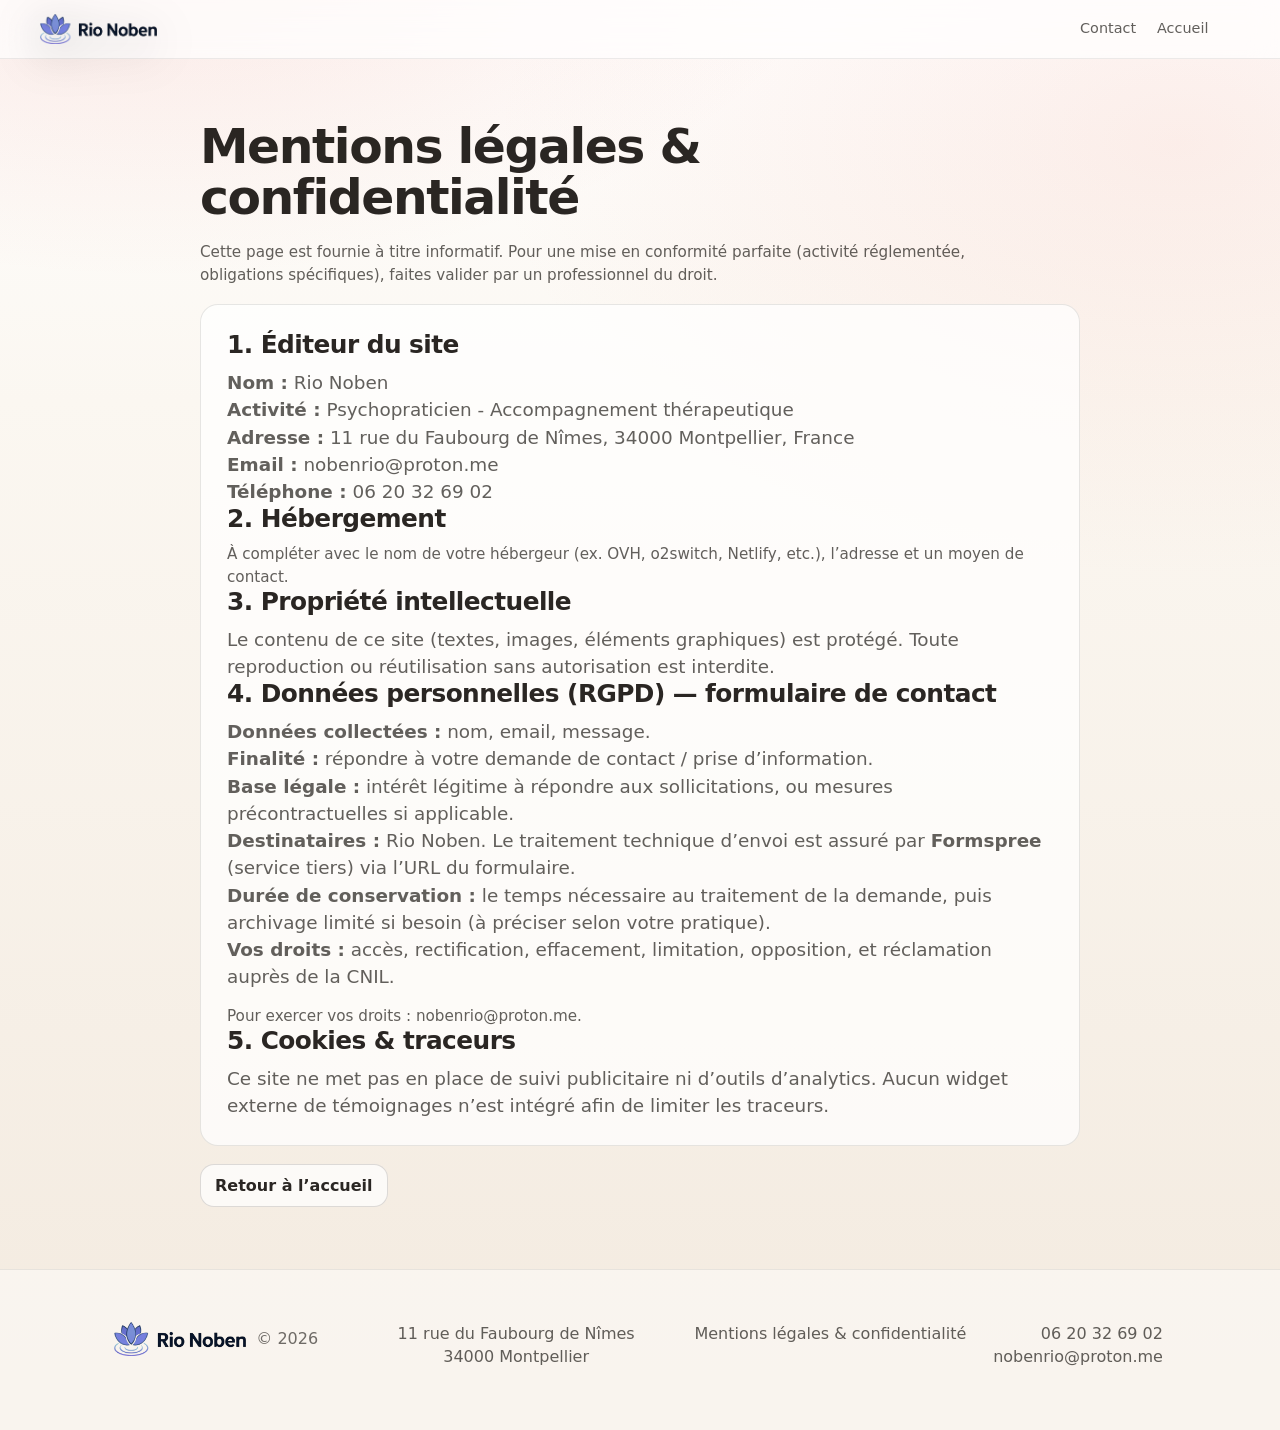
<file: mentions-legales.html>
<!doctype html>
<html lang="fr">
  <head>
    <meta charset="utf-8" />
    <meta name="viewport" content="width=device-width, initial-scale=1, viewport-fit=cover" />
    <title>Mentions légales & confidentialité — Rio Noben</title>
    <meta name="robots" content="index,follow" />
    <meta name="referrer" content="strict-origin-when-cross-origin" />
    <meta
      name="description"
      content="Mentions légales et politique de confidentialité (RGPD) du site de Rio Noben."
    />
    <link rel="icon" href="./assets/logo2.png" type="image/png" sizes="any" />
    <link rel="apple-touch-icon" href="./assets/logo2.png" />
    <link rel="canonical" href="https://rio-therapie.fr/mentions-legales.html" />
    <meta property="og:type" content="website" />
    <meta property="og:locale" content="fr_FR" />
    <meta property="og:title" content="Mentions légales &amp; confidentialité — Rio Noben" />
    <meta
      property="og:description"
      content="Mentions légales et politique de confidentialité (RGPD) du site de Rio Noben."
    />
    <meta property="og:url" content="https://rio-therapie.fr/mentions-legales.html" />
    <meta property="og:image" content="https://rio-therapie.fr/assets/logo.png" />
    <meta property="og:image:alt" content="Rio Noben" />
    <meta name="twitter:card" content="summary" />
    <meta name="twitter:image" content="https://rio-therapie.fr/assets/logo.png" />
    <meta name="twitter:title" content="Mentions légales &amp; confidentialité — Rio Noben" />
    <meta
      name="twitter:description"
      content="Mentions légales et politique de confidentialité (RGPD) du site de Rio Noben."
    />
    <link rel="stylesheet" href="./styles.css" />
  </head>
  <body>
    <a class="skip" href="#main">Aller au contenu</a>

    <header class="site-header">
      <div class="container">
        <nav class="nav" aria-label="Navigation principale">
          <a class="brand" href="./index.html#page-top" aria-label="Retour à l’accueil">
            <picture class="site-img">
              <source srcset="./assets/logo.png" type="image/png" />
              <source srcset="./assets/logo.avif" type="image/avif" />
              <source srcset="./assets/logo.webp" type="image/webp" />
              <source srcset="./assets/logo.jpeg" type="image/jpeg" />
              <source srcset="./assets/logo.jpg" type="image/jpeg" />
              <img class="logo" src="./assets/logo.png" alt="Rio Noben" />
            </picture>
          </a>
          <div class="menu" style="justify-content: flex-end">
            <div class="menu-links" style="justify-content: flex-end">
              <a class="nav-link" href="./index.html#contact">Contact</a>
              <a class="nav-link" href="./index.html">Accueil</a>
            </div>
          </div>
        </nav>
      </div>
    </header>

    <main id="main">
      <section class="section">
        <div class="container" style="max-width: 880px">
          <div class="section-head">
            <h1 style="font-size: var(--fs-h2)">Mentions légales &amp; confidentialité</h1>
            <p class="fine">
              Cette page est fournie à titre informatif. Pour une mise en conformité parfaite (activité réglementée,
              obligations spécifiques), faites valider par un professionnel du droit.
            </p>
          </div>

          <div class="card" style="padding: clamp(18px, 3vw, 26px)">
            <h2 style="font-size: var(--fs-3)">1. Éditeur du site</h2>
            <p>
              <strong>Nom :</strong> Rio Noben<br />
              <strong>Activité :</strong> Psychopraticien - Accompagnement thérapeutique<br />
              <strong>Adresse :</strong> 11 rue du Faubourg de Nîmes, 34000 Montpellier, France<br />
              <strong>Email :</strong> <a href="mailto:nobenrio@proton.me">nobenrio@proton.me</a><br />
              <strong>Téléphone :</strong> <a href="tel:+33620326902">06 20 32 69 02</a>
            </p>

            <h2 style="font-size: var(--fs-3)">2. Hébergement</h2>
            <p class="fine">
              À compléter avec le nom de votre hébergeur (ex. OVH, o2switch, Netlify, etc.), l’adresse et un moyen de
              contact.
            </p>

            <h2 style="font-size: var(--fs-3)">3. Propriété intellectuelle</h2>
            <p>
              Le contenu de ce site (textes, images, éléments graphiques) est protégé. Toute reproduction ou
              réutilisation sans autorisation est interdite.
            </p>

            <h2 style="font-size: var(--fs-3)">4. Données personnelles (RGPD) — formulaire de contact</h2>
            <p>
              <strong>Données collectées :</strong> nom, email, message.<br />
              <strong>Finalité :</strong> répondre à votre demande de contact / prise d’information.<br />
              <strong>Base légale :</strong> intérêt légitime à répondre aux sollicitations, ou mesures précontractuelles
              si applicable.<br />
              <strong>Destinataires :</strong> Rio Noben. Le traitement technique d’envoi est assuré par
              <strong>Formspree</strong> (service tiers) via l’URL du formulaire.<br />
              <strong>Durée de conservation :</strong> le temps nécessaire au traitement de la demande, puis archivage
              limité si besoin (à préciser selon votre pratique).<br />
              <strong>Vos droits :</strong> accès, rectification, effacement, limitation, opposition, et réclamation
              auprès de la CNIL.
            </p>
            <p class="fine">
              Pour exercer vos droits : <a href="mailto:nobenrio@proton.me">nobenrio@proton.me</a>.
            </p>

            <h2 style="font-size: var(--fs-3)">5. Cookies &amp; traceurs</h2>
            <p>
              Ce site ne met pas en place de suivi publicitaire ni d’outils d’analytics. Aucun widget externe de
              témoignages n’est intégré afin de limiter les traceurs.
            </p>
          </div>

          <div class="domaines-cta" style="justify-content: flex-start; margin-top: 18px">
            <a class="button button--secondary" href="./index.html">Retour à l’accueil</a>
          </div>
        </div>
      </section>
    </main>

    <footer class="site-footer">
      <div class="container">
        <div class="footer-row">
          <div class="footer-col footer-col--brand">
            <picture class="site-img">
              <source srcset="./assets/logo.png" type="image/png" />
              <source srcset="./assets/logo.avif" type="image/avif" />
              <source srcset="./assets/logo.webp" type="image/webp" />
              <source srcset="./assets/logo.jpeg" type="image/jpeg" />
              <source srcset="./assets/logo.jpg" type="image/jpeg" />
              <img class="footer-logo" src="./assets/logo.png" alt="Rio Noben" loading="lazy" />
            </picture>
            <span class="footer-year">© <span id="year"></span></span>
          </div>
          <div class="footer-col">11 rue du Faubourg de Nîmes<br />34000 Montpellier</div>
          <div class="footer-col"><a href="./mentions-legales.html" aria-current="page">Mentions légales &amp; confidentialité</a></div>
          <div class="footer-col">
            <a href="tel:+33620326902">06 20 32 69 02</a><br />
            <a href="mailto:nobenrio@proton.me">nobenrio@proton.me</a><br />
          </div>
        </div>
      </div>
    </footer>

    <script defer src="./main.js"></script>
  </body>
</html>
</file>
<file: styles.css>
:root {
  --bg0: #ffffff;
  --bg1: #fbf7f1;
  --bg2: #f3eadf;
  --text: rgba(24, 20, 16, 0.92);
  --muted: rgba(24, 20, 16, 0.68);
  --muted2: rgba(24, 20, 16, 0.56);
  --surface: rgba(255, 255, 255, 0.72);
  --surface2: rgba(255, 255, 255, 0.88);
  --border: rgba(24, 20, 16, 0.12);
  --shadow: 0 22px 70px rgba(24, 20, 16, 0.12);
  --radius: 18px;
  --radius-sm: 14px;
  --max: 1120px;
  --accent: #e67e6b;
  --accent2: #f09384;
  --ring: 0 0 0 4px rgba(230, 126, 107, 0.28);
  --sage: #bcc6af;
  --sage-gradient: linear-gradient(
    195deg,
    #bcc6af 0%,
    #bcc6af 35%,
    rgba(188, 198, 175, 0.82) 72%,
    rgba(188, 198, 175, 0.76) 100%
  );
  /* Wix-style page base (adjust --wst-base-1-color to match your design system) */
  --wst-base-1-color: var(--bg0);

  /* Typography */
  --font-sans: "Instrument Sans", ui-sans-serif, system-ui, -apple-system, "Segoe UI", Roboto, Arial, sans-serif;
  --fs-0: 0.95rem;
  --fs-1: 1.15rem;
  --fs-2: 1.25rem;
  --fs-3: 1.55rem;
  /* Display h1: ~30px (1.875rem) phone → ~80px (5rem) large screens */
  --fs-h1: clamp(1.7rem, 0.26rem + 5.4vw, 4.25rem);
  /* Section h2: clear step under h1, fluid between phone and desktop */
  --fs-h2: clamp(1.75rem, 1.08rem + 2.6vw, 3.05rem);
  --lh-body: 1.52;
  --lh-head: 1.15;
}

* {
  box-sizing: border-box;
}

html {
  scroll-behavior: smooth;
  scroll-padding-top: clamp(84px, 11vw, 104px);
  font-family: var(--font-sans);
  width: 100%;
  max-width: 100%;
  overflow-x: clip;
}

html,
body {
  margin: 0;
  padding: 0;
  width: 100%;
  max-width: 100%;
}

body {
  min-height: 100%;
  color: var(--text);
  font-family: var(--font-sans);
  line-height: var(--lh-body);
  font-size: 16px;
  background: radial-gradient(1200px 700px at 12% -10%, rgba(230, 126, 107, 0.22), transparent 60%),
    radial-gradient(1100px 700px at 92% 10%, rgba(240, 160, 144, 0.16), transparent 62%),
    linear-gradient(180deg, var(--bg0), var(--bg1) 28%, var(--bg2));
}

main {
  display: block;
  width: 100%;
  max-width: 100%;
}

/* Global type rhythm */
h1,
h2,
h3 {
  font-family: var(--font-sans);
  color: var(--text);
  letter-spacing: -0.02em;
  margin: 0 0 10px;
}

h1 {
  font-size: var(--fs-h1);
  font-weight: 700;
  line-height: 1.05;
  letter-spacing: -0.03em;
}

h2 {
  font-size: var(--fs-h2);
  font-weight: 600;
  line-height: 1.12;
  letter-spacing: -0.022em;
}

h3 {
  font-size: var(--fs-2);
  font-weight: 650;
  line-height: var(--lh-head);
}

p {
  margin: 0 0 14px;
  font-size: var(--fs-1);
  line-height: 1.48;
}

.fine {
  font-size: var(--fs-0);
  color: var(--muted2);
}

img {
  max-width: 100%;
  height: auto;
}

/* Keeps layout identical when <img> is wrapped in <picture> (format fallbacks). */
picture.site-img {
  display: contents;
}

a {
  color: inherit;
  text-decoration: none;
}

a:hover {
  text-decoration: underline;
}

.container {
  width: min(calc(100% - 40px), var(--max));
  margin-inline: auto;
}

/* Hero: un peu plus de largeur utile (moins de marge latérale), intro + carte alignées */
.hero .container {
  width: min(calc(100% - 24px), var(--max));
}

/* Header: pleine largeur écran, gouttières latérales + encoches (safe-area) */
.site-header .container {
  width: 100%;
  max-width: none;
  margin-inline: 0;
  padding-left: max(env(safe-area-inset-left, 0px), clamp(14px, 4vw, 40px));
  padding-right: max(env(safe-area-inset-right, 0px), clamp(14px, 4vw, 40px));
  box-sizing: border-box;
}

.skip {
  position: absolute;
  left: -999px;
  top: 10px;
  padding: 10px 12px;
  background: #fff;
  color: #000;
  border-radius: 10px;
  z-index: 9999;
}

.skip:focus {
  left: 10px;
}

.site-header {
  position: sticky;
  top: 0;
  z-index: 50;
  backdrop-filter: blur(14px);
  -webkit-backdrop-filter: blur(14px);
  background: rgba(255, 255, 255, 0.7);
  border-bottom: 1px solid rgba(24, 20, 16, 0.08);
  transition: box-shadow 150ms ease;
  padding-inline: 0;
}

.site-header.is-elevated {
  box-shadow: 0 14px 38px rgba(0, 0, 0, 0.35);
}

.nav {
  display: flex;
  flex-wrap: wrap;
  align-items: center;
  justify-content: flex-start;
  width: 100%;
  row-gap: 10px;
  padding: 10px 0;
  min-width: 0;
}

.brand {
  display: inline-flex;
  align-items: center;
  gap: 0;
  flex-shrink: 0;
  margin: 0;
  padding: 0;
}

.logo {
  height: 32px;
  width: auto;
  display: block;
  filter: drop-shadow(0 10px 24px rgba(0, 0, 0, 0.35));
}

.burger {
  display: none;
  border: 1px solid rgba(24, 20, 16, 0.12);
  background: rgba(255, 255, 255, 0.7);
  color: var(--text);
  border-radius: 14px;
  padding: 10px 12px;
  cursor: pointer;
  flex-shrink: 0;
  margin-left: auto;
}

.burger:focus-visible {
  outline: none;
  box-shadow: var(--ring);
}

.menu {
  display: flex;
  align-items: center;
  /* Grows to the right edge; .menu-links shares width between nav items (not empty margin) */
  flex: 1 1 auto;
  justify-content: flex-start;
  gap: clamp(12px, 1.8vw, 24px);
  flex-wrap: nowrap;
  white-space: nowrap;
  min-width: 0;
  overflow: visible;
  margin-left: clamp(8px, 1.5vw, 18px);
  /* Horizontal breathing room for the nav row only (not the whole header strip) */
  padding-inline: clamp(12px, 2vw, 28px);
}

.menu::-webkit-scrollbar {
  width: 0;
  height: 0;
}

.menu-links {
  display: flex;
  align-items: center;
  /* Grow + distribute: extra width becomes even spacing between items (fluid header) */
  flex: 1 1 auto;
  justify-content: space-between;
  gap: clamp(4px, 0.7vw, 16px);
  flex-wrap: nowrap;
  min-width: 0;
  /* visible: required so .menu-dropdown panel (position:absolute) is not clipped */
  overflow: visible;
}

.menu-aside {
  display: flex;
  align-items: center;
  gap: clamp(4px, 0.9vw, 10px);
  flex-shrink: 0;
}

.menu-links > a,
.menu-dropdown__trigger {
  box-sizing: border-box;
  height: 40px;
  padding: 0 6px;
  border-radius: 12px;
  color: var(--muted);
  text-decoration: none;
  white-space: nowrap;
  font-family: var(--font-sans);
  font-size: var(--fs-0);
  font-weight: 400;
  line-height: 1.2;
  letter-spacing: normal;
  display: inline-flex;
  align-items: center;
  justify-content: flex-start;
  transition: background 120ms ease, color 120ms ease;
}

.menu-links > a:hover,
.menu-dropdown:hover > .menu-dropdown__trigger,
.menu-dropdown__trigger:hover {
  background: rgba(24, 20, 16, 0.04);
  color: var(--text);
}

.menu-dropdown {
  position: relative;
  display: flex;
  align-items: center;
  align-self: stretch;
}

/* Invisible hover bridge: keeps dropdown open when moving cursor toward the panel */
@media (min-width: 1101px) {
  .menu-dropdown::after {
    content: "";
    position: absolute;
    left: 0;
    width: 100%;
    top: 100%;
    height: 14px;
    z-index: 119;
  }
}

.menu-dropdown__trigger {
  appearance: none;
  -webkit-appearance: none;
  margin: 0;
  border: none;
  background: transparent;
  cursor: pointer;
  text-align: left;
  -webkit-tap-highlight-color: transparent;
}

.menu-dropdown__trigger:focus-visible {
  outline: none;
  box-shadow: var(--ring);
}

.menu-dropdown__panel {
  position: absolute;
  top: calc(100% + 10px);
  left: 0;
  min-width: min(300px, calc(100vw - 40px));
  max-width: min(360px, calc(100vw - 32px));
  padding: 6px;
  border-radius: 12px;
  background: rgba(255, 255, 255, 0.98);
  border: 1px solid rgba(24, 20, 16, 0.1);
  box-shadow: 0 16px 44px rgba(24, 20, 16, 0.14);
  z-index: 120;
  opacity: 0;
  visibility: hidden;
  pointer-events: none;
  transition: opacity 120ms ease, visibility 120ms ease;
}

.menu-dropdown:hover .menu-dropdown__panel,
.menu-dropdown:focus-within .menu-dropdown__panel {
  opacity: 1;
  visibility: visible;
  pointer-events: auto;
}

.menu-dropdown__item {
  display: flex;
  flex-direction: column;
  align-items: flex-start;
  gap: 3px;
  min-height: auto;
  padding: 10px 12px;
  border-radius: 10px;
  color: var(--text);
  text-decoration: none;
  font-size: var(--fs-0);
  font-weight: inherit;
  white-space: normal;
  line-height: 1.35;
}

.menu-dropdown__item:hover {
  background: rgba(24, 20, 16, 0.06);
  color: var(--text);
}

.menu-dropdown__item-title {
  font-weight: 500;
  color: var(--text);
}

.menu-dropdown__item-desc {
  font-size: 0.88rem;
  font-weight: 400;
  line-height: 1.35;
  color: var(--muted);
}

.menu-dropdown__item:hover .menu-dropdown__item-desc {
  color: var(--muted);
}

.site-header .menu-aside a.button--primary,
.site-header .menu-aside .button.button--primary {
  background: #e67e6b;
  border-color: rgba(200, 95, 78, 0.55);
  color: #fff;
}

.site-header .menu-aside a.button--primary:hover,
.site-header .menu-aside .button.button--primary:hover {
  background: #d96a56;
  border-color: rgba(180, 80, 65, 0.6);
  color: #fff;
}

.header-contact-icons {
  display: inline-flex;
  align-items: center;
  gap: 2px;
}

.header-contact-trigger {
  position: relative;
}

.header-contact-btn {
  display: inline-flex;
  align-items: center;
  justify-content: center;
  width: 40px;
  height: 40px;
  padding: 0;
  border: none;
  border-radius: 12px;
  background: transparent;
  color: var(--muted);
  cursor: pointer;
  transition: background 120ms ease, color 120ms ease;
  text-decoration: none;
}

.header-contact-btn:hover,
.header-contact-trigger:hover .header-contact-btn,
.header-contact-trigger:focus-within .header-contact-btn {
  background: rgba(24, 20, 16, 0.06);
  color: var(--text);
}

.header-contact-btn:focus-visible {
  outline: none;
  box-shadow: var(--ring);
}

.header-contact-btn svg {
  flex-shrink: 0;
}

.header-popover {
  position: absolute;
  top: calc(100% + 8px);
  left: 50%;
  transform: translateX(-50%);
  width: max-content;
  max-width: min(280px, calc(100vw - 40px));
  padding: 14px 16px;
  border-radius: 14px;
  background: rgba(255, 255, 255, 0.98);
  border: 1px solid rgba(24, 20, 16, 0.12);
  box-shadow: 0 18px 48px rgba(24, 20, 16, 0.16);
  font-size: var(--fs-0);
  line-height: 1.45;
  text-align: left;
  white-space: normal;
  opacity: 0;
  visibility: hidden;
  pointer-events: none;
  transition: opacity 140ms ease, visibility 140ms ease;
  z-index: 100;
}

.header-contact-trigger:hover .header-popover,
.header-contact-trigger:focus-within .header-popover {
  opacity: 1;
  visibility: visible;
  pointer-events: auto;
}

.header-contact-trigger:first-child .header-popover {
  left: 0;
  transform: none;
}

.header-contact-trigger:last-child .header-popover {
  left: auto;
  right: 0;
  transform: none;
}

.header-popover p {
  margin: 0 0 8px;
  font-size: var(--fs-0);
  line-height: 1.45;
  color: var(--text);
  user-select: text;
}

.header-popover p:last-child {
  margin-bottom: 0;
}

.header-popover a {
  color: var(--text);
  font-weight: 600;
  text-decoration: underline;
  text-decoration-color: rgba(24, 20, 16, 0.35);
  text-underline-offset: 3px;
}

.header-popover a:hover {
  color: var(--text);
  text-decoration-color: rgba(24, 20, 16, 0.55);
}

.button {
  display: inline-flex;
  align-items: center;
  justify-content: center;
  gap: 10px;
  padding: 11px 14px;
  border-radius: 14px;
  border: 1px solid rgba(24, 20, 16, 0.14);
  background: rgba(255, 255, 255, 0.72);
  color: var(--text);
  font-weight: 600;
  font-family: inherit;
  font-size: 1rem;
  line-height: 1.2;
  text-decoration: none;
  cursor: pointer;
  transition: transform 120ms ease, background 120ms ease, border-color 120ms ease;
}

button.button {
  appearance: none;
  -webkit-appearance: none;
}

.menu-aside .button {
  height: 40px;
  padding: 0 6px;
  font-size: var(--fs-0);
  display: inline-flex;
  align-items: center;
}

/* Header: tighten spacing before burger breakpoint */
@media (max-width: 1280px) {
  .menu-links > a,
  .menu-dropdown__trigger,
  .menu-aside .button {
    height: 38px;
    padding: 0 6px;
    font-size: 0.9rem;
  }

  .header-contact-btn {
    width: 38px;
    height: 38px;
  }

  .logo {
    height: 30px;
  }
}

@media (max-width: 1100px) {
  .logo {
    height: 28px;
  }
}

.button:hover {
  text-decoration: none;
  background: rgba(255, 255, 255, 0.88);
  transform: translateY(-1px);
}

.button:focus-visible {
  outline: none;
  box-shadow: var(--ring);
}

.button--primary {
  border-color: rgba(200, 95, 78, 0.55);
  background: #e67e6b;
  color: #fff;
}

.button.button--primary:hover {
  background: #d96a56;
  border-color: rgba(180, 80, 65, 0.6);
  transform: translateY(-1px);
}

.button--ghost {
  background: transparent;
}

.hero {
  width: 100%;
  max-width: 100%;
  padding: 70px 0 clamp(56px, 9vw, 96px);
}

.hero-intro {
  padding-bottom: clamp(18px, 2.8vw, 28px);
}

.hero-intro__title {
  margin: 0;
  font-weight: 500;
}

.hero-intro__subtitle {
  margin: 0;
  font-size: var(--fs-h2);
  font-weight: 400;
  line-height: 1.12;
  letter-spacing: -0.022em;
  color: #5c6a72;
}

.hero-banner-wrap {
  position: relative;
  width: 100%;
  max-width: 100%;
  margin-left: 0;
  margin-right: 0;
  overflow: visible;
}

.hero-banner--full {
  border-radius: 0;
}

.hero-banner__img {
  width: 100%;
  max-width: 100%;
  height: clamp(320px, 42vw, 520px);
  object-fit: cover;
  display: block;
}

.hero-banner__card-wrap {
  position: absolute;
  inset: 0;
  display: flex;
  align-items: flex-end;
  justify-content: flex-start;
  pointer-events: none;
}

.hero-banner__card-inner {
  width: 100%;
  display: flex;
  justify-content: flex-start;
  align-items: flex-end;
  pointer-events: none;
}

/* Largeur / marge basées sur le bandeau (100%), pas 100vw — évite le débordement avec barre de défilement */
.hero-banner__card-inner.container {
  width: min(calc(100% - 16px), var(--max));
  margin-left: max(0px, calc((100% - min(calc(100% - 16px), var(--max))) / 4 - 30px));
  margin-right: auto;
  padding-left: 0;
  padding-right: 0;
}

.hero-floating-card {
  pointer-events: auto;
  max-width: min(484px, calc(96% * 1.1));
  min-height: clamp(148px, 20.95vw, 210px);
  margin: 0;
  transform: translateY(8%);
  box-shadow: var(--shadow);
  background: #fbf5eb;
  border: 1px solid rgba(24, 20, 16, 0.08);
  border-radius: var(--radius);
  padding: clamp(32px, 5.2vw, 48px);
  display: flex;
  flex-direction: column;
  justify-content: center;
  z-index: 2;
}

.hero-floating-card p {
  margin: 0;
  color: var(--muted);
  font-size: var(--fs-1);
  line-height: 1.48;
}

.hero-floating-card p + p {
  margin-top: 12px;
}

.hero-floating-card__cta {
  margin-top: 14px;
}

.pill {
  display: inline-flex;
  align-items: center;
  gap: 10px;
  margin: 0 0 16px;
  padding: 8px 12px;
  border: 1px solid rgba(255, 255, 255, 0.14);
  background: rgba(255, 255, 255, 0.05);
  border-radius: 999px;
  color: var(--muted);
  font-size: 0.95rem;
}

.hero-kicker {
  margin: 0 0 12px;
  color: var(--muted);
  font-weight: 600;
  letter-spacing: 0.01em;
}

.kpi-grid {
  display: grid;
  grid-template-columns: repeat(2, minmax(0, 1fr));
  gap: 12px;
}

.kpi {
  border-radius: var(--radius-sm);
  border: 1px solid rgba(24, 20, 16, 0.1);
  background: rgba(255, 255, 255, 0.7);
  padding: 12px 12px;
}

.kpi strong {
  display: block;
  font-size: 1.1rem;
}

.kpi span {
  display: block;
  color: var(--muted2);
  font-size: 0.95rem;
  margin-top: 2px;
}

.section {
  padding: 62px 0;
}

.hero + .section {
  padding-top: clamp(88px, 12vw, 140px);
}

/* « Qui suis je ? » — fond 6.avif sur #qui, assourdi / éclairci par filtres */
.section--qui {
  position: relative;
  overflow: visible;
}

#main > section.section.section--qui {
  padding-top: 0;
  padding-bottom: 0;
}

.qui-card__text .qui-title {
  margin: 0 0 clamp(14px, 2vw, 20px);
  color: #000;
}

#qui.qui-card.card.container {
  position: relative;
  z-index: 1;
  max-width: 100%;
  width: 100%;
  margin-inline: 0;
  overflow: hidden;
  scroll-margin-top: clamp(72px, 12vh, 100px);
  isolation: isolate;
  background: transparent;
  border-color: rgba(24, 20, 16, 0.1);
  border-radius: 0;
  padding: clamp(18px, 3.2vw, 32px);
  padding-right: clamp(18px, 3.2vw, 32px);
  padding-top: calc(clamp(32px, 4.5vw, 56px) + 24px);
  padding-bottom: calc(clamp(24px, 4vw, 48px) + 24px);
}

/* Couvre toute la largeur du bloc (couche plus large + centrée) pour éviter les bandes sur les côtés */
#qui.qui-card.card.container::before {
  content: "";
  position: absolute;
  top: -14%;
  bottom: -14%;
  left: 50%;
  width: 142%;
  min-width: 100%;
  transform: translateX(-50%);
  z-index: 0;
  border-radius: 0;
  background-image: url("./assets/6.avif");
  background-size: cover;
  background-position: center center;
  background-repeat: no-repeat;
  filter: blur(11px) brightness(1.2) saturate(0.7) contrast(0.92);
  pointer-events: none;
}

/* Desktop portrait: ~70 % du portrait dans le bloc #dfdace, ~30 % qui dépasse */
#qui .qui-card__text .qui-card__portrait--desktop {
  position: absolute;
  top: -30px;
  right: -22px;
  width: clamp(390px, 53vw, 560px);
  max-width: min(560px, calc(100% - 12px));
  aspect-ratio: 1;
  padding: 0;
  margin: 0;
  overflow: hidden;
  border-radius: 12px;
  border: none;
  background: transparent;
  box-shadow: none;
  z-index: 2;
  transform: translateX(42%);
  transform-origin: center center;
}

/* Mobile portrait is hidden by default (desktop/tablet keep the floating one) */
#qui .qui-card__text .qui-card__portrait--mobile {
  display: none;
}

#qui .qui-card__portrait-img {
  width: 100%;
  height: 100%;
  object-fit: cover;
  display: block;
  border-radius: 10px;
}

#qui > div.qui-card__text {
  position: relative;
  z-index: 1;
  box-sizing: border-box;
  margin-left: 30px;
  margin-right: 0;
  width: 74%;
  max-width: 74%;
  overflow: visible;
  padding: clamp(22px, 4vw, 42px) clamp(248px, 29vw, 340px) clamp(22px, 4vw, 42px)
    clamp(32px, 5.5vw, 56px);
  background: #dfdace;
  border-radius: var(--radius-sm);
  color: #000;
}

#qui .qui-card__text p {
  color: #000;
}

#qui .qui-card__text h3 {
  margin: 18px 0;
}

.qui-card__text > p:last-of-type {
  margin-bottom: 0;
}

.qui-card__cta {
  margin-top: 20px;
}

@media (max-width: 900px) {
  /* Swap portraits (phone-ish widths, including landscape) */
  #qui .qui-card__text .qui-card__portrait--desktop {
    display: none;
  }

  #qui .qui-card__text .qui-card__portrait--mobile {
    display: block;
    position: static;
    inset: auto;
    transform: none;
  }
}

@media (max-width: 720px) {
  #qui.qui-card.card.container {
    display: flex;
    flex-direction: column;
    align-items: stretch;
    max-width: 100%;
    margin-inline: 0;
    border-radius: 0;
    padding: clamp(16px, 4vw, 28px) clamp(12px, 3vw, 18px);
    padding-top: calc(clamp(28px, 6vw, 44px) + 24px);
    padding-bottom: calc(clamp(22px, 5vw, 36px) + 24px);
    overflow: hidden;
  }

  #qui > div.qui-card__text {
    margin-left: 30px;
    margin-right: 0;
    width: calc(100% - 30px);
    max-width: calc(100% - 30px);
    padding: clamp(14px, 4vw, 26px);
    padding-left: clamp(18px, 5vw, 32px);
    padding-right: clamp(96px, 38vw, 160px);
  }

  /* Ensure NO absolute positioning on the phone portrait */
  #qui .qui-card__text .qui-card__portrait--mobile {
    position: static;
    inset: auto;
    transform: none;
  }
}

.section--alt {
  background: linear-gradient(180deg, rgba(255, 255, 255, 0.55), rgba(255, 255, 255, 0));
  border-top: 1px solid rgba(24, 20, 16, 0.06);
  border-bottom: 1px solid rgba(24, 20, 16, 0.06);
}

.section--sage {
  background: var(--sage-gradient);
  border-top: 1px solid rgba(24, 20, 16, 0.07);
  border-bottom: 1px solid rgba(24, 20, 16, 0.07);
}

#modalites.section--sage {
  overflow-x: clip;
  padding-top: 0;
  padding-bottom: 0;
}

#modalites .modalites-shell {
  display: grid;
  grid-template-columns: minmax(300px, min(48vw, 560px)) minmax(0, 1fr);
  gap: clamp(28px, 4.5vw, 52px);
  align-items: stretch;
  box-sizing: border-box;
  width: 100%;
  padding-left: 0;
  /* Petite gouttière seulement : la carte peut s’approcher du bord écran (pas l’inset “max-width” du site) */
  padding-right: max(env(safe-area-inset-right, 0px), clamp(10px, 2vw, 22px));
}

#modalites .modalites-media {
  padding: 0;
  overflow: hidden;
  border-radius: 0 var(--radius) var(--radius) 0;
  border: 1px solid rgba(24, 20, 16, 0.1);
  border-left: none;
  align-self: stretch;
  min-height: 0;
  display: flex;
  flex-direction: column;
}

#modalites .modalites-media .media__img {
  display: block;
  width: 100%;
  flex: 1;
  min-height: clamp(300px, 36vw, 460px);
  max-height: none;
  height: 100%;
  object-fit: cover;
}

#modalites .modalites-body {
  min-width: 0;
  min-height: 0;
  display: grid;
  grid-template-columns: minmax(0, 1fr) minmax(240px, min(44%, 420px));
  gap: clamp(22px, 3.5vw, 32px);
  align-items: stretch;
  align-content: start;
  padding-top: clamp(36px, 5vw, 62px);
  padding-bottom: clamp(28px, 4vw, 48px);
}

#modalites .modalites-main {
  display: flex;
  flex-direction: column;
  gap: clamp(14px, 2vw, 20px);
  min-width: 0;
  justify-content: flex-start;
}

#modalites .modalites-map {
  padding: 0;
  overflow: hidden;
  border-radius: var(--radius);
  border: 1px solid rgba(24, 20, 16, 0.1);
  background: rgba(255, 255, 255, 0.35);
  min-height: clamp(260px, 30vw, 360px);
  max-height: min(560px, 78vh);
  height: 100%;
  align-self: stretch;
  display: flex;
  flex-direction: column;
  position: relative;
}

#modalites .modalites-map__frame {
  display: block;
  width: 100%;
  flex: 1;
  min-height: 260px;
  height: 100%;
  border: 0;
}

#modalites .modalites-map__cta {
  position: absolute;
  top: 12px;
  right: 12px;
  z-index: 2;
  display: inline-flex;
  align-items: center;
  gap: 8px;
  padding: 10px 12px;
  border-radius: 999px;
  border: 1px solid rgba(24, 20, 16, 0.14);
  background: rgba(255, 255, 255, 0.92);
  color: inherit;
  font-weight: 600;
  text-decoration: none;
  box-shadow: 0 10px 22px rgba(24, 20, 16, 0.12);
  backdrop-filter: blur(6px);
}

#modalites .modalites-map__cta:hover {
  transform: translateY(-1px);
}

#modalites .modalites-map__cta:focus-visible {
  outline: 3px solid rgba(99, 131, 120, 0.55);
  outline-offset: 3px;
}

#modalites .modalites-head.section-head {
  margin-bottom: 0;
}

#modalites .modalites-head h2 {
  text-align: left;
}

.modalites-copy {
  display: grid;
  gap: clamp(14px, 2vw, 20px);
  max-width: 62ch;
  margin: 0;
}

.modalites-copy p {
  margin: 0;
  line-height: 1.6;
}

.modalites-copy strong {
  font-weight: 600;
}

#modalites .modalites-cta {
  margin-top: clamp(6px, 1.2vw, 14px);
}

.section-head {
  display: grid;
  gap: 8px;
  margin-bottom: 18px;
}

.section-head h2 {
  margin: 0;
}

.section-head p {
  margin: 0;
  color: var(--muted);
  max-width: 80ch;
}

.card-grid {
  display: grid;
  grid-template-columns: repeat(3, minmax(0, 1fr));
  gap: 14px;
}

.card {
  border-radius: var(--radius);
  border: 1px solid rgba(24, 20, 16, 0.1);
  background: rgba(255, 255, 255, 0.72);
  padding: 18px;
}

.card h3 {
  margin: 0 0 8px;
}

.card p {
  margin: 0;
  color: var(--muted);
}

.card p + p {
  margin-top: 14px;
}

/* Psychologue.net widget: keep it inside our layout */
.ie-common-widget {
  max-width: 100%;
}

.widget-wrapper {
  max-width: 100%;
}

/* Psychologue.net widget overrides
   The widget injects its own CSS AFTER ours via doc.write(link),
   so we use higher specificity + !important for visible effect. */
body .widget-wrapper .rev-explain {
  display: block !important;
}

body .widget-wrapper .rev-explain > a {
  display: grid !important;
  grid-template-columns: 42px minmax(0, 1fr) !important;
  column-gap: 12px !important;
  align-items: start !important;
  color: inherit !important;
}

body .widget-wrapper .rev-explain > a > img {
  width: 42px !important;
  height: 42px !important;
  border-radius: 999px !important;
  border: 1px solid rgba(24, 20, 16, 0.14) !important;
  background: linear-gradient(180deg, rgba(214, 239, 222, 0.7), rgba(255, 255, 255, 0.9)) !important;
  padding: 8px !important;
  box-shadow: 0 10px 24px rgba(24, 20, 16, 0.08) !important;
}

body .widget-wrapper .rev-explain > a > p {
  margin: 0 !important;
  max-width: none !important;
  width: 100% !important;
}

body .widget-wrapper .review-text {
  margin-top: 8px !important;
  color: var(--muted) !important;
  font-size: var(--fs-1) !important;
}

/* Full widget "skin" to match our design */
body .widget-wrapper {
  font-family: var(--font-sans) !important;
  color: var(--text) !important;
  width: 100% !important;
  max-width: 100% !important;
}

body .widget-wrapper a {
  color: inherit !important;
}

body .widget-wrapper > a {
  display: grid !important;
  grid-template-columns: auto 1fr !important;
  align-items: center !important;
  gap: 12px !important;
  padding: 14px 14px !important;
  border-radius: calc(var(--radius) - 4px) !important;
  border: 1px solid rgba(24, 20, 16, 0.12) !important;
  background: rgba(255, 255, 255, 0.72) !important;
}

body .widget-wrapper > a strong {
  font-size: 32px !important;
  line-height: 1 !important;
  letter-spacing: -0.02em !important;
  color: var(--text) !important;
}

body .widget-wrapper > a .of {
  font-size: 14px !important;
  color: var(--muted2) !important;
  font-weight: 600 !important;
}

body .widget-wrapper > a .widget-recommend-text {
  margin-top: 6px !important;
  color: var(--muted) !important;
  font-size: 14px !important;
}

body .widget-wrapper .stars img {
  height: 16px !important;
  width: auto !important;
  vertical-align: middle !important;
}

body .widget-wrapper hr {
  border: 0 !important;
  height: 1px !important;
  background: rgba(24, 20, 16, 0.08) !important;
  margin: 14px 0 !important;
}

body .widget-wrapper .rev-explain {
  padding: 10px 0 !important;
}

body .widget-wrapper .rev-explain > a {
  padding: 14px 14px !important;
  border-radius: calc(var(--radius) - 4px) !important;
  border: 1px solid rgba(24, 20, 16, 0.12) !important;
  background: linear-gradient(180deg, rgba(214, 239, 222, 0.55), rgba(255, 255, 255, 0.78)) !important;
  display: grid !important;
  grid-template-columns: 42px minmax(0, 1fr) !important;
  grid-template-rows: auto auto !important;
  width: 100% !important;
  max-width: 100% !important;
}

/* The widget has TWO <p> siblings inside <a>.
   Force both into the text column so they don't collapse into a narrow column. */
body .widget-wrapper .rev-explain > a > img {
  grid-column: 1 !important;
  grid-row: 1 / span 2 !important;
}

body .widget-wrapper .rev-explain > a > p {
  grid-column: 2 !important;
}

body .widget-wrapper .rev-explain > a > p:nth-of-type(1) {
  grid-row: 1 !important;
}

body .widget-wrapper .rev-explain > a > p:nth-of-type(2) {
  grid-row: 2 !important;
}

body .widget-wrapper .rev-explain > a:hover {
  text-decoration: none !important;
  box-shadow: 0 18px 44px rgba(24, 20, 16, 0.1) !important;
}

body .widget-wrapper .rev-explain .name {
  font-weight: 700 !important;
  color: var(--text) !important;
}

body .widget-wrapper .rev-explain .date {
  margin-left: 8px !important;
  color: var(--muted2) !important;
  font-size: 13px !important;
}

body .widget-wrapper .rev-explain .review-text {
  margin-top: 10px !important;
  color: var(--muted) !important;
  font-size: 15px !important;
  line-height: 1.6 !important;
  max-width: none !important;
  width: 100% !important;
  display: block !important;
  white-space: normal !important;
  word-break: normal !important;
  overflow-wrap: anywhere !important;
}

body .widget-wrapper .rev-explain > a > p {
  max-width: none !important;
  width: 100% !important;
  white-space: normal !important;
  word-break: normal !important;
  overflow-wrap: anywhere !important;
}

/* Hide the "Par Psychologue.net" footer inside the widget (you already credit elsewhere if needed) */
body .widget-wrapper + .portal-by {
  display: none !important;
}

/* (Removed iframe embed styling; using official Psychologue.net widget script instead.) */

.field {
  display: grid;
  gap: 8px;
  margin-top: 12px;
}

label {
  font-weight: 600;
  color: var(--muted);
}

input,
textarea {
  width: 100%;
  border-radius: 14px;
  border: 1px solid rgba(24, 20, 16, 0.14);
  background: rgba(255, 255, 255, 0.92);
  color: var(--text);
  padding: 10px 12px;
  font: inherit;
  outline: none;
}

input:focus,
textarea:focus {
  box-shadow: var(--ring);
  border-color: rgba(230, 126, 107, 0.55);
}

.two-col {
  display: grid;
  grid-template-columns: 1.05fr 0.95fr;
  gap: 18px;
  align-items: start;
}

.two-col.approche-split {
  gap: clamp(18px, 3vw, 28px);
}

.two-col.approche-split .media {
  border-radius: var(--radius);
  border: 1px solid rgba(24, 20, 16, 0.1);
}

.approche-copy h2 {
  margin-bottom: 12px;
  padding-bottom: clamp(16px, 2.4vw, 26px);
}

.approche-copy > p {
  color: var(--muted);
}

.approche-copy strong {
  color: var(--text);
  font-weight: 700;
}

.list.list--approche {
  margin-top: 10px;
}

.list--approche li + li {
  margin-top: 14px;
}

.approche-cta {
  margin-top: 24px;
}

#approche.section {
  padding-top: clamp(72px, 9vw, 104px);
  padding-bottom: clamp(72px, 9vw, 104px);
}

.media {
  padding: 0;
  overflow: hidden;
}

.media__img {
  width: 100%;
  height: 100%;
  min-height: 320px;
  object-fit: cover;
  display: block;
}

.media--sm .media__img {
  min-height: 0;
  height: 320px;
}

#temoignages .temoignages-aside {
  display: flex;
  flex-direction: column;
  gap: clamp(14px, 2vw, 20px);
  align-items: flex-start;
  min-width: 0;
}

#temoignages .temoignages-head.section-head {
  margin-bottom: clamp(22px, 3vw, 36px);
  width: 100%;
  max-width: none;
  text-align: center;
}

#temoignages .temoignages-head h2 {
  text-align: center;
}

#temoignages .temoignages-head p {
  max-width: 62ch;
  margin-inline: auto;
  text-align: center;
}

#temoignages .temoignages-photo {
  width: min(100%, 500px);
  max-width: 500px;
}

#temoignages .temoignages-photo .media__img {
  width: 100%;
  height: 624px;
  min-height: 0;
  object-fit: cover;
}

#temoignages .temoignages-stamp {
  margin-top: clamp(18px, 2.5vw, 26px);
  display: flex;
  justify-content: center;
}

.temoignages-stamp img {
  display: block;
  max-width: 100%;
  height: auto;
  border: 0;
}

#temoignages .temoignages-cta {
  margin-top: clamp(20px, 3vw, 28px);
  display: flex;
  justify-content: center;
}

#temoignages .two-col--narrow-left {
  grid-template-columns: minmax(260px, 1fr) minmax(0, min(100%, 460px));
  gap: clamp(20px, 3vw, 32px);
  align-items: center;
}

.two-col--narrow-left {
  grid-template-columns: minmax(220px, 0.72fr) minmax(0, 1.28fr);
}

/* « Un accompagnement pour chaque parcours » : deux cartes même hauteur, plus d’espace entre elles */
.two-col--pour-qui {
  grid-template-columns: 1fr 1fr;
  align-items: stretch;
  gap: clamp(26px, 4vw, 42px);
}

.section--pour-qui .two-col--pour-qui .card.card--sage {
  display: flex;
  flex-direction: column;
  height: 100%;
  min-height: 0;
}

.section--pour-qui .two-col--pour-qui .card.card--sage .list {
  flex: 1 1 auto;
  margin-bottom: 0;
}

.card__media {
  width: 100%;
  height: auto;
  aspect-ratio: 434 / 327;
  object-fit: cover;
  border-radius: calc(var(--radius) - 6px);
  display: block;
  margin-bottom: 14px;
}

/* « Un accompagnement pour chaque parcours » — même dégradé que .section--sage */
.card.card--sage {
  background: var(--sage-gradient);
  border-color: rgba(24, 20, 16, 0.12);
}

/* Sage frame around media (e.g. illustration) */
.media.media--sage {
  background: var(--sage);
  border: 1px solid rgba(24, 20, 16, 0.12);
  border-radius: var(--radius);
  padding: clamp(12px, 2.2vw, 22px);
}

.section--espace {
  background-color: var(--wst-base-1-color);
  padding-right: 0;
  overflow-x: clip;
}

/* Pas de marge verticale sur la section : l’espace vient du bloc titre */
#espace.section {
  padding-top: 0;
  padding-bottom: 0;
}

.section--espace .section-head {
  margin-bottom: 0;
  padding-top: clamp(88px, 12vw, 140px);
  padding-bottom: clamp(18px, 3vw, 32px);
}

#espace .section-head h2 {
  line-height: 1.02;
}

.section--pour-qui {
  background-color: #efebe1;
  padding: clamp(70px, 8vw, 92px) clamp(20px, 5vw, 44px);
}

.section--pour-qui .card.card--sage {
  padding: clamp(20px, 3vw, 26px);
}

.section--domaines {
  background-color: #efebe1;
  border-top: 1px solid rgba(24, 20, 16, 0.06);
  border-bottom: 1px solid rgba(24, 20, 16, 0.06);
  padding: clamp(64px, 8vw, 96px) clamp(20px, 4.5vw, 40px);
}

.section--domaines .section-head {
  margin-bottom: clamp(26px, 3.2vw, 36px);
}

.section--domaines .section-head h2 {
  padding-bottom: clamp(14px, 2.2vw, 26px);
}

.section--domaines .card-grid .card {
  background: rgba(245, 240, 232, 0.78);
  border-color: rgba(24, 20, 16, 0.11);
}

.domaines-hero-media {
  margin: clamp(8px, 1.5vw, 16px) 0 clamp(22px, 3vw, 32px);
}

.section--domaines .domaines-hero-media .media__img {
  min-height: clamp(360px, 52vw, 560px);
  height: clamp(360px, 52vw, 560px);
  max-height: none;
  object-fit: cover;
}

.domaines-intro {
  margin: clamp(32px, 4.2vw, 48px) auto clamp(28px, 3.5vw, 40px);
  max-width: 80ch;
  color: var(--muted);
  text-align: center;
}

.domaines-cta {
  margin-top: 18px;
  display: flex;
  justify-content: center;
}

.pour-qui-cta {
  margin-top: 16px;
  display: flex;
  justify-content: center;
}

.section-head--center {
  text-align: center;
  max-width: 48rem;
  margin-inline: auto;
}

.section-head--center h2 {
  margin-inline: auto;
}

.section--pour-qui .section-head {
  margin-bottom: 22px;
}

.section--pour-qui .section-head h2 {
  padding-bottom: clamp(20px, 3vw, 36px);
}

/* « Un espace de parole… » : grille pleine largeur, image collée au bord droit du viewport */
.container.espace {
  display: grid;
  grid-template-columns: minmax(0, 1fr) minmax(0, 1.05fr);
  gap: clamp(28px, 4vw, 48px);
  align-items: stretch;
  width: 100%;
  max-width: none;
  margin-inline: 0;
  padding-left: max(20px, calc((100vw - min(calc(100vw - 40px), var(--max))) / 2));
  padding-right: 0;
  box-sizing: border-box;
}

.espace__text {
  min-width: 0;
  padding-right: clamp(10px, 1.8vw, 24px);
}

.section--espace .espace__text > p {
  margin-top: 14px;
  color: var(--muted);
}

.espace__cta {
  margin-top: 22px;
}

.espace__media.media--sage {
  min-width: 0;
  align-self: stretch;
  display: flex;
  flex-direction: column;
  padding: clamp(19px, 3.5vw, 35px);
  min-height: min(360px, 54vh);
  margin-top: 0;
  margin-bottom: 0;
  overflow: hidden;
  border-top-left-radius: var(--radius);
  border-bottom-left-radius: var(--radius);
  border-top-right-radius: 0;
  border-bottom-right-radius: 0;
}

.espace__media .media__img {
  width: 100%;
  flex: 1;
  min-height: 300px;
  object-fit: cover;
  display: block;
  border-top-left-radius: var(--radius-sm);
  border-bottom-left-radius: var(--radius-sm);
}

@media (max-width: 900px) {
  .section--espace {
    padding-right: 0;
  }

  .container.espace {
    grid-template-columns: 1fr;
    gap: 28px;
    padding-right: max(20px, calc((100vw - min(calc(100vw - 40px), var(--max))) / 2));
  }

  .espace__media.media--sage {
    min-height: 260px;
    max-width: min(100%, 560px);
    margin-inline: auto;
    border-radius: var(--radius);
  }

  .espace__media .media__img {
    border-radius: var(--radius-sm);
  }
}

.list {
  margin: 14px 0 0;
  padding-left: 18px;
  color: var(--muted);
  line-height: 1.85;
}

.callout {
  border-radius: var(--radius);
  border: 1px solid rgba(24, 20, 16, 0.1);
  background: rgba(255, 255, 255, 0.78);
  padding: 18px;
}

.callout p {
  color: var(--muted);
  margin: 10px 0 0;
}

.contact-grid {
  display: grid;
  grid-template-columns: 1fr 1fr;
  gap: 14px;
}

.contact-item {
  border-radius: var(--radius);
  border: 1px solid rgba(24, 20, 16, 0.1);
  background: rgba(255, 255, 255, 0.78);
  padding: 18px;
}

#contact .section-head {
  text-align: center;
}

#contact .section-head h2 {
  text-align: center;
}

#contact .section-head p {
  max-width: 62ch;
  margin-inline: auto;
  text-align: center;
}

.contact-form {
  max-width: 720px;
  margin-inline: auto;
}

.contact-form__actions {
  display: flex;
  gap: 12px;
  align-items: center;
  justify-content: center;
  flex-wrap: wrap;
  margin-top: 6px;
}

.contact-form__actions .fine {
  flex: 1 1 100%;
  margin: 0;
  text-align: center;
}

.contact-item h3 {
  margin: 0 0 8px;
}

.site-footer {
  padding: clamp(34px, 4vw, 52px) 0 calc(clamp(44px, 5vw, 62px) + env(safe-area-inset-bottom, 0px));
  border-top: 1px solid rgba(24, 20, 16, 0.08);
  background: rgba(255, 255, 255, 0.45);
}

.footer-row {
  display: grid;
  grid-template-columns: auto minmax(220px, 1.4fr) auto auto;
  gap: clamp(12px, 2.2vw, 22px);
  align-items: center;
  color: var(--muted);
}

.footer-col {
  min-width: 0;
  line-height: 1.45;
}

.footer-col--brand {
  display: inline-flex;
  align-items: center;
  gap: 10px;
}

.footer-logo {
  height: 34px;
  width: auto;
  display: block;
}

.footer-year {
  white-space: nowrap;
  opacity: 0.9;
}

.footer-col:nth-child(1) {
  text-align: left;
}

.footer-col:nth-child(2) {
  text-align: center;
}

.footer-col:nth-child(3) {
  text-align: center;
}

.footer-col:nth-child(4) {
  text-align: right;
}

/* Desktop footer: align columns cleanly & avoid awkward wraps */
@media (min-width: 821px) {
  .footer-row {
    grid-template-columns:
      minmax(180px, 1fr)
      minmax(300px, 1.7fr)
      minmax(150px, 0.9fr)
      minmax(220px, 1.1fr);
    align-items: start;
    justify-items: center;
    gap: clamp(14px, 2.6vw, 26px);
  }

  .footer-col {
    text-align: center;
  }

  .footer-col:nth-child(3),
  .footer-col:nth-child(4) {
    white-space: nowrap;
  }

  .footer-col--brand {
    justify-content: center;
  }
}

@media (max-width: 820px) {
  .footer-row {
    grid-template-columns: 1fr;
    gap: 6px;
  }
  .footer-col:nth-child(1),
  .footer-col:nth-child(2),
  .footer-col:nth-child(3),
  .footer-col:nth-child(4) {
    text-align: left;
  }
}

@media (max-width: 960px) {
  .card-grid {
    grid-template-columns: repeat(2, minmax(0, 1fr));
  }
  .two-col {
    grid-template-columns: 1fr;
  }
  .contact-grid {
    grid-template-columns: 1fr;
  }

  #modalites .modalites-shell {
    grid-template-columns: 1fr;
    gap: clamp(22px, 4vw, 32px);
    padding-left: clamp(16px, 4vw, 24px);
    padding-right: clamp(16px, 4vw, 24px);
  }

  #modalites .modalites-body {
    grid-template-columns: 1fr;
    padding-top: clamp(28px, 5vw, 48px);
    padding-bottom: 0;
  }

  #modalites .modalites-map {
    aspect-ratio: 16 / 11;
    max-height: 360px;
    min-height: 220px;
    height: auto;
    display: block;
  }

  #modalites .modalites-map__frame {
    flex: none;
    min-height: 200px;
  }

  #modalites .modalites-media {
    border-radius: var(--radius);
    border-left: 1px solid rgba(24, 20, 16, 0.1);
    display: block;
  }

  #modalites .modalites-media .media__img {
    min-height: clamp(240px, 52vw, 340px);
    max-height: none;
    height: auto;
    flex: none;
  }

  #temoignages .two-col--narrow-left {
    grid-template-columns: 1fr;
  }
}

/* Domaines & cards: une colonne sur téléphone étroit (plus lisible que 2×2 serré) */
@media (max-width: 640px) {
  .card-grid {
    grid-template-columns: 1fr;
    gap: 12px;
  }
}

/* Tablet: switch to burger earlier so everything is visible */
@media (max-width: 1100px) {
  .burger {
    display: inline-flex;
  }

  .menu {
    display: none;
    flex: 1 1 100%;
    width: 100%;
    max-width: 100%;
    order: 3;
    margin-left: 0;
    padding-block: 10px;
    padding-inline: clamp(12px, 3vw, 22px);
    border: 1px solid rgba(24, 20, 16, 0.12);
    background: rgba(255, 255, 255, 0.92);
    border-radius: 16px;
    box-shadow: var(--shadow);
    justify-content: flex-start;
    flex-wrap: wrap;
    gap: 6px;
  }

  .menu.is-open {
    display: flex;
    flex-direction: column;
    align-items: stretch;
    overflow: visible;
  }

  .menu.is-open .menu-links {
    flex: 0 0 auto;
    flex-direction: column;
    align-items: stretch;
    justify-content: flex-start;
    overflow: visible;
    width: 100%;
    gap: 2px;
  }

  .menu.is-open .menu-links > a {
    white-space: normal;
    padding: 10px 12px;
    height: auto;
    min-height: 40px;
  }

  .menu.is-open .menu-dropdown {
    width: 100%;
  }

  .menu.is-open .menu-dropdown__trigger {
    width: 100%;
    justify-content: flex-start;
    height: auto;
    min-height: 40px;
    padding: 10px 12px;
  }

  .menu.is-open .menu-dropdown__panel {
    left: 12px;
    right: auto;
  }

  .menu.is-open .menu-dropdown__item {
    white-space: normal;
    padding: 10px 12px;
    height: auto;
    min-height: 0;
  }

  .menu.is-open .menu-aside {
    flex-direction: column;
    align-items: stretch;
    width: 100%;
    gap: 12px;
    padding-top: 6px;
  }

  .menu.is-open .header-contact-icons {
    justify-content: center;
    flex-wrap: wrap;
    gap: 6px;
    padding: 4px 0;
  }

  .menu.is-open .header-contact-trigger {
    z-index: 1;
  }

  .menu.is-open .header-popover {
    left: 50%;
    transform: translateX(-50%);
  }

  .menu.is-open .menu-aside .button {
    width: 100%;
    justify-content: center;
  }

  .menu.is-open .header-contact-btn {
    width: 44px;
    height: 44px;
  }
}

/* Phone — rythme vertical, cibles tactiles, images, pas de débordement horizontal */
@media (max-width: 720px) {
  html {
    scroll-padding-top: clamp(68px, 16vw, 88px);
  }

  .nav {
    padding-block: 8px;
    row-gap: 8px;
  }

  .burger {
    display: inline-flex;
  }

  .logo {
    height: 28px;
  }

  /* Phone menu: no dropdown interaction, show items directly, no contact icons */
  .menu.is-open .menu-aside .header-contact-icons {
    display: none;
  }

  .menu.is-open .menu-aside {
    gap: 10px;
    padding-top: 2px;
  }

  /* Phone: make the CTA look like the other nav items */
  .menu.is-open .menu-aside .button,
  .menu.is-open .menu-aside a.button--primary,
  .menu.is-open .menu-aside .button.button--primary {
    width: 100%;
    justify-content: flex-start;
    min-height: 44px;
    height: auto;
    padding: 12px 12px;
    border-radius: 12px;
    border: 0;
    background: transparent;
    color: var(--text);
    font-size: 1rem;
    font-weight: 500;
    line-height: 1.2;
    transform: none;
    box-shadow: none;
  }

  .menu.is-open .menu-aside .button:hover,
  .menu.is-open .menu-aside a.button--primary:hover,
  .menu.is-open .menu-aside .button.button--primary:hover {
    background: rgba(24, 20, 16, 0.06);
    border-color: transparent;
  }

  .menu.is-open .menu-dropdown__trigger {
    display: none;
  }

  .menu.is-open .menu-dropdown__panel {
    position: static;
    inset: auto;
    width: 100%;
    max-width: none;
    min-width: 0;
    opacity: 1;
    visibility: visible;
    pointer-events: auto;
    transform: none;
    background: transparent;
    border: 0;
    box-shadow: none;
    padding: 0;
    margin: 0;
    display: grid;
    gap: 2px;
  }

  /* Make all mobile nav items look identical (including dropdown items) */
  .menu.is-open .menu-links > a,
  .menu.is-open .menu-dropdown__item {
    display: flex;
    flex-direction: row;
    align-items: center;
    gap: 10px;
    padding: 12px 12px;
    min-height: 44px;
    height: auto;
    border-radius: 12px;
    background: transparent;
    color: var(--text);
    text-decoration: none;
    font-size: 1rem;
    font-weight: 500;
    line-height: 1.2;
  }

  .menu.is-open .menu-links > a:hover,
  .menu.is-open .menu-dropdown__item:hover {
    background: rgba(24, 20, 16, 0.06);
  }

  .menu.is-open .menu-dropdown__item-title {
    display: inline;
    font-weight: inherit;
    color: inherit;
  }

  .menu.is-open .menu-dropdown__item-desc {
    display: none;
  }

  .hero {
    padding: clamp(40px, 12vw, 54px) 0 clamp(24px, 8vw, 36px);
  }

  .hero-intro {
    padding-bottom: clamp(14px, 4vw, 22px);
  }

  /* Phone typography rhythm + centered hero */
  .hero-intro .container {
    text-align: center;
  }

  .hero-intro__title {
    margin: 0 0 8px;
  }

  .hero-intro__subtitle {
    margin: 0;
    text-align: center;
  }

  h2 {
    margin: 0 0 10px;
    text-align: center;
  }

  h3 {
    margin: 0 0 8px;
    text-align: center;
  }

  p {
    margin: 0 0 14px;
  }

  .section-head {
    gap: 10px;
    margin-bottom: 18px;
    text-align: center;
  }

  .section-head h2 {
    margin: 0;
    padding-bottom: 0;
  }

  .section-head p {
    margin: 0;
  }

  .section {
    padding: 76px 0;
  }

  .hero + .section {
    padding-top: clamp(76px, 16vw, 104px);
  }

  .section--domaines {
    padding: clamp(40px, 8vw, 64px) clamp(12px, 4vw, 20px);
  }

  .section--pour-qui {
    padding: clamp(44px, 8vw, 72px) clamp(14px, 4vw, 22px);
  }

  #approche.section {
    padding-top: clamp(48px, 10vw, 72px);
    padding-bottom: clamp(48px, 10vw, 72px);
  }

  #espace.section {
    padding-top: 76px;
    padding-bottom: 76px;
  }

  #main > section.section.section--qui {
    padding-top: 0;
    padding-bottom: 0;
  }

  .section--espace .section-head {
    /* No top padding for this title on phone */
    padding-top: 0;
    padding-bottom: clamp(18px, 4vw, 32px);
  }

  /* Per-section title spacing tweaks (phone only) */
  #pour-qui .section-head,
  #domaines .section-head,
  #temoignages .section-head,
  #contact .section-head,
  #approche .section-head {
    padding-top: 14px;
  }

  #pour-qui .section-head {
    padding-top: 18px;
  }

  #domaines .section-head {
    padding-top: 16px;
  }

  #temoignages .section-head {
    padding-top: 16px;
  }

  #contact .section-head {
    padding-top: 16px;
  }

  /* Approche: sentence case on phone + a bit of top padding */
  #approche h2 {
    padding-top: 6px;
    text-transform: lowercase;
  }

  #approche h2::first-letter {
    text-transform: uppercase;
  }

  /* Qui suis-je: put spacing on the title instead of section wrapper */
  #qui .qui-title {
    padding-top: 14px;
    margin-bottom: 8px;
  }

  .hero-banner__img {
    height: clamp(260px, 62vw, 400px);
  }

  /* Hero card under the banner, full width (phone only) */
  .hero-banner__card-wrap {
    position: static;
    inset: auto;
    display: block;
    pointer-events: auto;
    padding: 0;
  }

  .hero-banner__card-inner,
  .hero-banner__card-inner.container {
    width: 100%;
    margin: 0;
    padding: 0;
    display: flex;
    justify-content: center;
    pointer-events: auto;
    box-sizing: border-box;
  }

  .hero-floating-card {
    max-width: none;
    width: 100%;
    transform: none;
    margin: 0;
    border-radius: 0;
    padding: clamp(22px, 5vw, 34px);
    text-align: center;
  }

  /* Keep card aligned with page gutters on phone */
  .hero-banner__card-inner.container {
    width: 100% !important;
    max-width: 100% !important;
    margin-left: auto !important;
    margin-right: auto !important;
    padding-left: max(env(safe-area-inset-left, 0px), clamp(12px, 4vw, 20px));
    padding-right: max(env(safe-area-inset-right, 0px), clamp(12px, 4vw, 20px));
  }

  .hero-floating-card p {
    font-size: clamp(1rem, 3.8vw, 1.12rem);
  }

  .hero-floating-card__cta {
    margin-top: 16px;
  }

  .hero-floating-card__cta .button {
    width: 100%;
    justify-content: center;
    min-height: 46px;
  }

  .button {
    min-height: 44px;
    padding: 12px 16px;
  }

  .menu-aside .button {
    min-height: 46px;
  }

  .media__img {
    min-height: 220px;
  }

  .media--sm .media__img {
    min-height: 0;
  }

  #temoignages .temoignages-photo .media__img {
    height: clamp(200px, 58vw, 360px);
    min-height: 0;
  }

  .section--domaines .domaines-hero-media .media__img {
    min-height: clamp(220px, 48vw, 360px);
    height: clamp(220px, 48vw, 360px);
  }

  .container.espace {
    padding-left: max(env(safe-area-inset-left, 0px), clamp(16px, 4vw, 24px));
    padding-right: max(env(safe-area-inset-right, 0px), clamp(16px, 4vw, 24px));
  }

  /* Remove 2.avif section image on phone */
  .section--espace .espace__media {
    display: none;
  }

  .container.espace {
    grid-template-columns: 1fr;
    gap: 18px;
  }

  .contact-item.contact-form {
    padding: clamp(16px, 4vw, 20px);
  }

  .contact-form__actions {
    flex-direction: column;
    align-items: stretch;
  }

  .contact-form__actions .button {
    width: 100%;
  }

  .pour-qui-cta .button,
  .domaines-cta .button,
  .approche-cta .button,
  #modalites .modalites-cta .button,
  .temoignages-cta .button,
  .qui-card__cta .button,
  .espace__cta .button {
    width: 100%;
    max-width: 100%;
    justify-content: center;
  }

  body .widget-wrapper > a strong {
    font-size: clamp(1.35rem, 7vw, 1.75rem) !important;
  }

  /* "Qui suis je ?" phone: no background image; portrait under the text, 80% width */
  #qui.qui-card.card.container::before {
    display: none;
  }

  #qui.qui-card.card.container {
    background: transparent;
    padding-top: clamp(12px, 4vw, 24px);
    padding-bottom: clamp(12px, 4vw, 24px);
  }

  #qui > div.qui-card__text {
    margin: 0;
    width: 100%;
    max-width: 100%;
    padding: clamp(10px, 3.5vw, 18px);
    border-radius: var(--radius);
    display: flex;
    flex-direction: column;
  }

  /* Qui suis-je: title -> portrait -> text (phone only) */
  #qui .qui-card__text .qui-card__portrait--mobile {
    width: 92%;
    max-width: 92%;
    margin: 0 0 12px auto;
    aspect-ratio: 1 / 1;
    overflow: hidden;
    border-radius: var(--radius-sm);
  }

  #qui .qui-card__portrait-img {
    border-radius: var(--radius-sm);
  }

  /* Remove 9.avif on phone */
  #temoignages .temoignages-photo {
    display: none;
  }

  /* Footer centered on phone */
  .footer-row {
    grid-template-columns: 1fr;
    gap: 10px;
    justify-items: center;
    text-align: center;
  }

  .footer-col:nth-child(1),
  .footer-col:nth-child(2),
  .footer-col:nth-child(3),
  .footer-col:nth-child(4) {
    text-align: center;
  }

  .footer-col--brand {
    justify-content: center;
  }

  .card {
    padding: 15px;
  }

  body {
    overflow-x: hidden;
  }
}

@media (max-width: 480px) {
  .container {
    width: min(calc(100% - 24px), var(--max));
  }

  .hero .container {
    width: min(calc(100% - 20px), var(--max));
  }

  .site-header .container {
    padding-left: max(env(safe-area-inset-left, 0px), clamp(12px, 4vw, 20px));
    padding-right: max(env(safe-area-inset-right, 0px), clamp(12px, 4vw, 20px));
  }

  h2 {
    font-size: clamp(1.42rem, 1.02rem + 3.4vw, 1.72rem);
    hyphens: auto;
    -webkit-hyphens: auto;
  }

  h3 {
    font-size: clamp(1.08rem, 1rem + 0.9vw, 1.2rem);
  }

  p {
    font-size: clamp(1.02rem, 2.9vw, 1.1rem);
  }

  .hero-intro__subtitle {
    font-size: clamp(1.28rem, 0.92rem + 3vw, 1.5rem);
  }

  .section {
    padding: 36px 0;
  }

  .hero-floating-card {
    padding: 20px 16px;
    border-radius: var(--radius-sm);
  }

  /* "Qui suis je ?" is already reworked in the 720px block (no background, portrait below text) */
}
</file>
